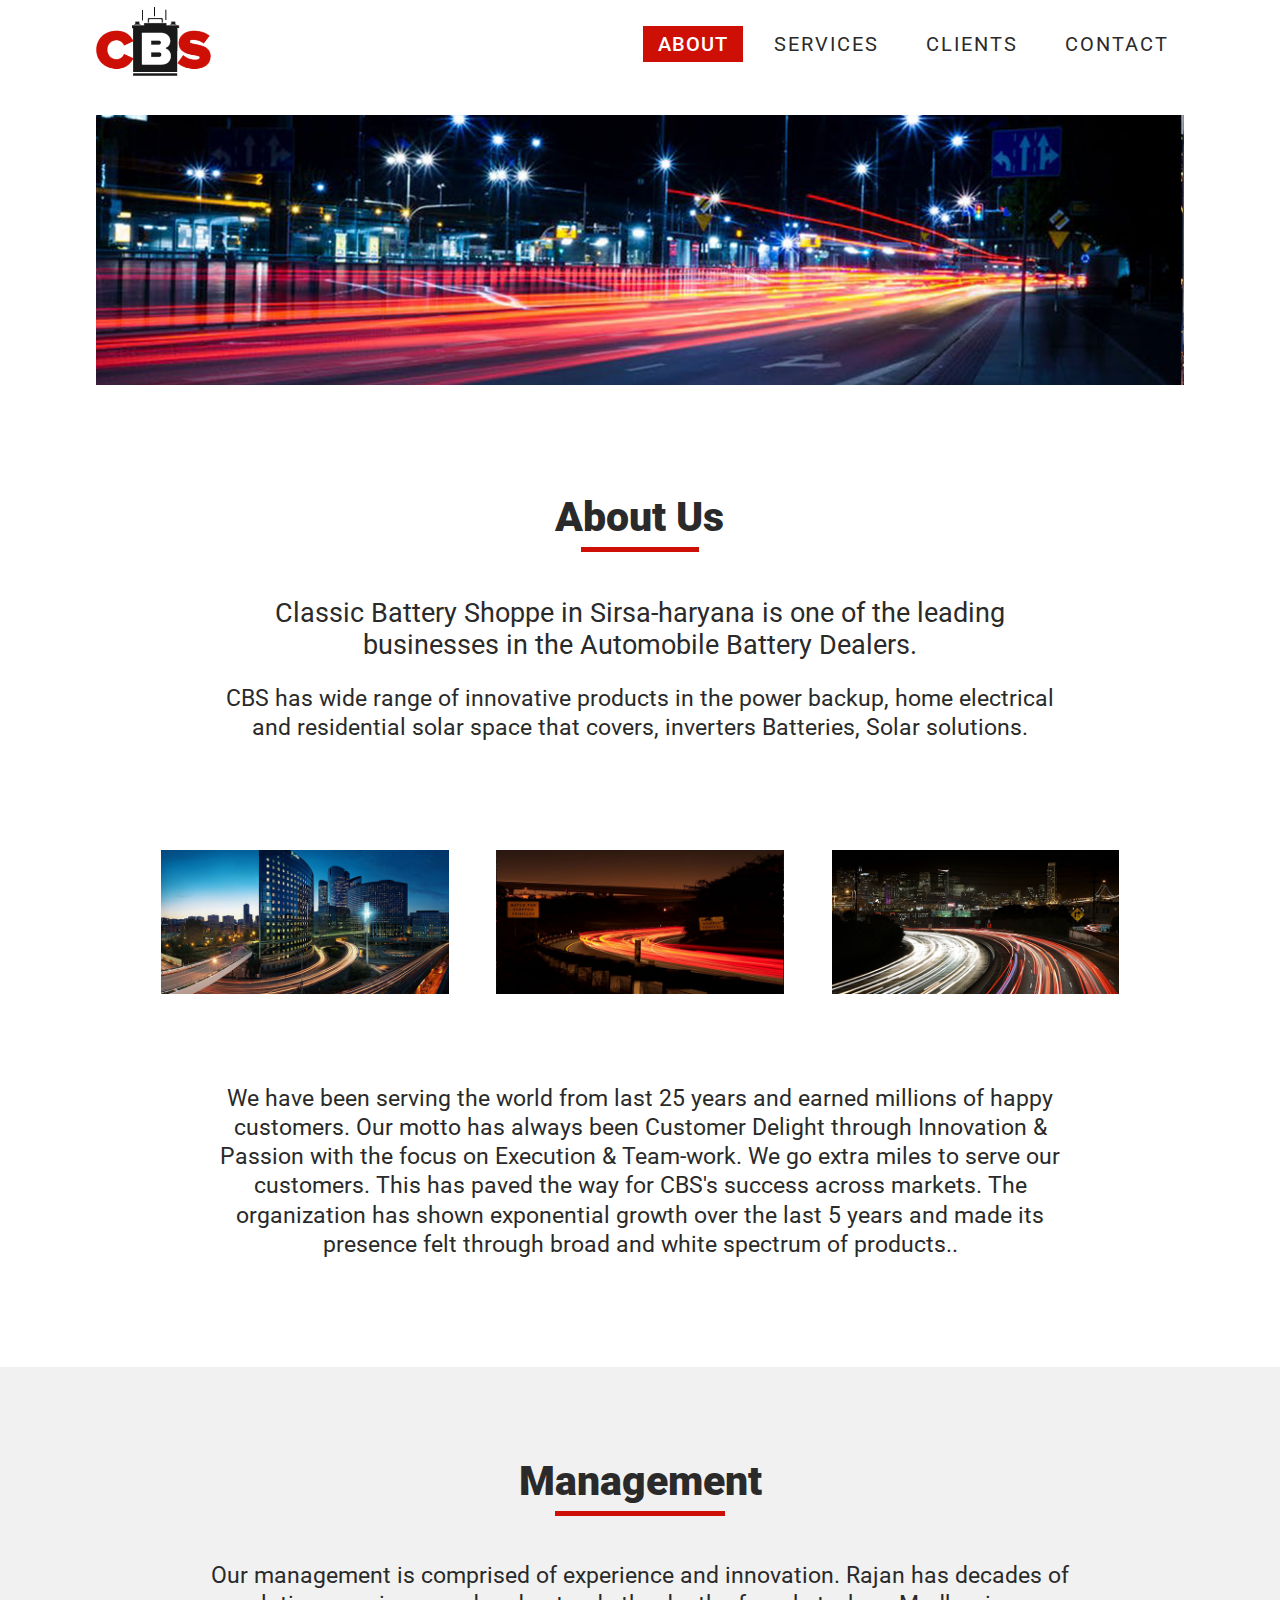
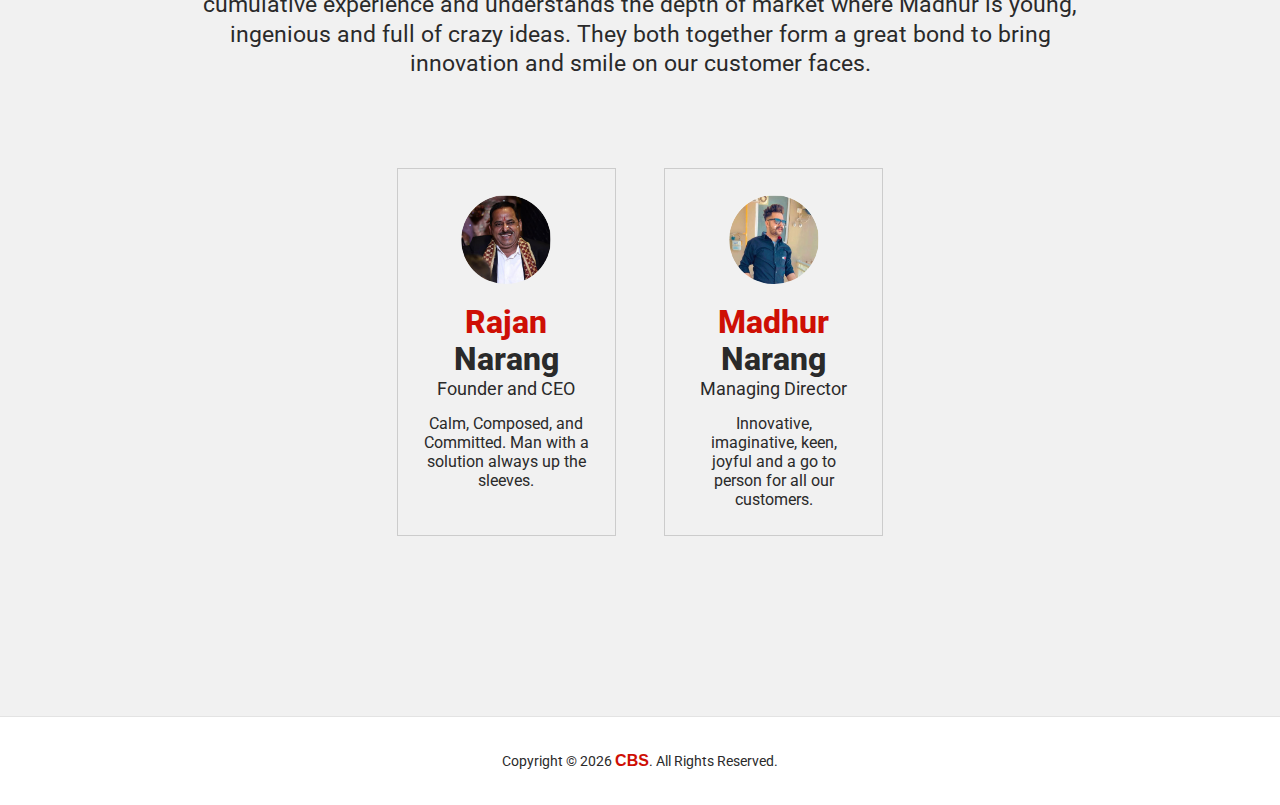
<file: about.html>
<!DOCTYPE html>
<html>
<head>
	 <meta http-equiv="X-UA-Compatible" content="IE=edge">
	<meta name="viewport" content="width=device-width, initial-scale=1">
	<title>Classic Battery Shop - One stop shop for all sorts of batteries. </title>
	<link rel="stylesheet" type="text/css" href="css/style.css">
	<link rel="stylesheet" type="text/css" href="css/about.css">
	<link href="https://fonts.googleapis.com/css?family=Roboto:100,300,400,500,700,900" rel="stylesheet">
	<link href="https://fonts.googleapis.com/css?family=Abril+Fatface" rel="stylesheet">
</head>
<body>
<header>
	<a href="index.html"><img src="images/logo.png" class="Classic Battery Shop" alt="" /></a>
	<ul>
		<li><a class="active" href="about.html">About</a></li>
		<li><a href="services.html">Services</a></li>
		<li><a href="clients.html">Clients</a></li>
		<li><a href="contact.html">Contact</a></li>
	</ul>
</header>


<section class="aboutSection">
	<div class="pageBanner aboutBanner">
	</div>
	<div class="aboutContent">
		<h2 class="sectionHeading bottomBar">
			About Us
		</h2>
		<h3>Classic Battery Shoppe in Sirsa-haryana is one of the leading businesses in the Automobile Battery Dealers. </h3>
		<p>CBS has wide range of innovative products in the power backup, home electrical and residential solar space that covers, inverters Batteries, Solar solutions. </p>
	</div>
	<ul class="listBlocks">
		<li>
			<a href="">
				<h3>Lorem Ipsum</h3>
				<p>Lorem ipsum dolor sit amet, consectetur adipiscing elit. </p>
			</a>
			<img src="images/1.jpg" alt="" />
		</li>
		<li>
			<a href="">
				<h3>Lorem Ipsum</h3>
				<p>Lorem ipsum dolor sit amet, consectetur adipiscing elit. </p>
			</a>
			<img src="images/2.jpg" alt="" />
		</li>
		<li>
			<a href="">
				<h3>Lorem Ipsum</h3>
				<p>Lorem ipsum dolor sit amet, consectetur adipiscing elit. </p>
			</a>
			<img src="images/3.jpg" alt="" />
		</li>
		
	</ul>
	<div class="secondAboutContentBlock">
		<p></p>
		<p>We have been serving the world from last 25 years and earned millions of happy customers. Our motto has always been Customer Delight through Innovation & Passion with the focus on Execution & Team-work. We go extra miles to serve our customers. This has paved the way for CBS's success across markets. The organization has shown exponential growth over the last 5 years and made its presence felt through broad and white spectrum of products..</p>
	</div>
	
</section>
<section class="teamSection">
	<div class="teamContent">
	<h2 class="sectionHeading bottomBar">
			Management
		</h2>
		<p>Our management is comprised of experience and innovation. Rajan has decades of cumulative experience and understands the depth of market where Madhur is young, ingenious and full of crazy ideas. They both together form a great bond to bring innovation and smile on our customer faces.  </p>
	</div>
	<div class="teamContainer">
		<div class="teamBlock">
			<div class="profileImage">
				<img src="images/profile.jpg" alt="" />
			</div>
			<h2><span>Rajan</span> Narang</h2>
			<h4>Founder and CEO</h4>
			<h6>Calm, Composed, and Committed. Man with a solution always up the sleeves. </h6>
		</div>
		<div class="teamBlock">
			<div class="profileImage">
				<img src="images/profile2.jpg" alt="" />
			</div>
			<h2><span>Madhur</span> Narang</h2>
			<h4>Managing Director</h4>
			<h6>Innovative, imaginative, keen, joyful and a go to person for all our customers.</h6>
		</div>
	</div>
</section>



<footer>
	<!-- <img src="images/logo-red.png" alt="" /> -->
	<p>Copyright © <script>document.write(new Date().getFullYear())</script> <a href="index.html">CBS</a>. All Rights Reserved.</p>
</footer>



<script type="text/javascript" src="script/jquery-2.1.0.min.js"></script>

<script type="text/javascript" src="script/common.js"></script>

</body>
</html>
</file>
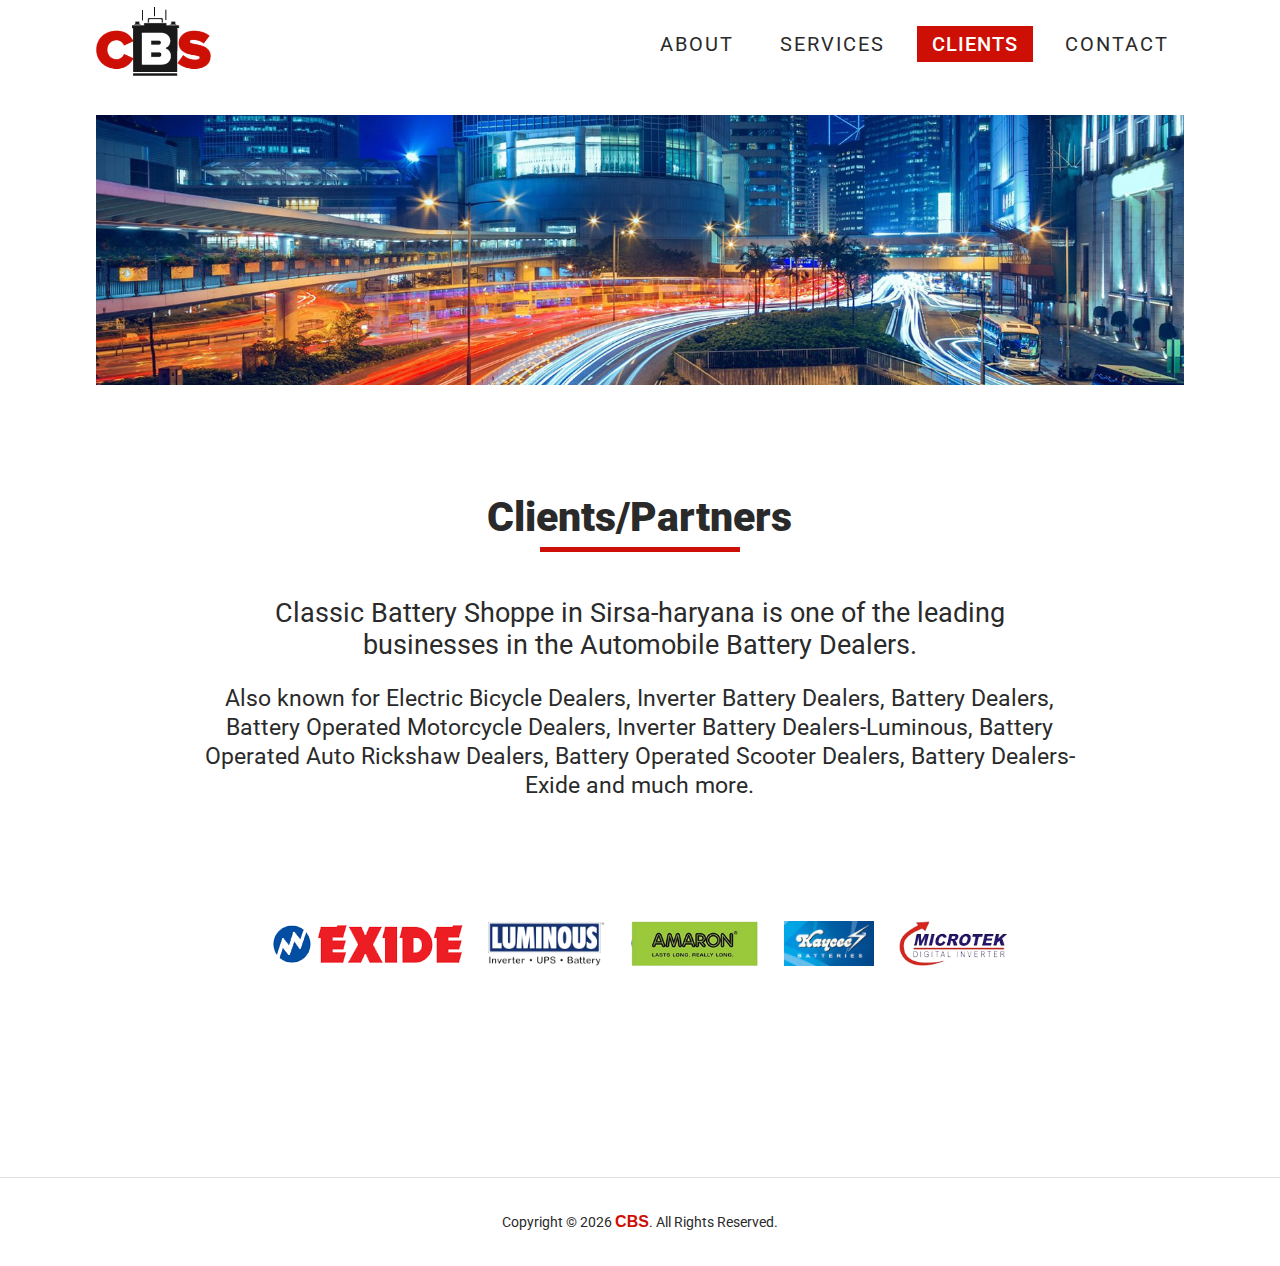
<file: clients.html>
<!-- <!DOCTYPE html>
<html>
<head>
	 <meta http-equiv="X-UA-Compatible" content="IE=edge">
	<meta name="viewport" content="width=device-width, initial-scale=1">
	<title>Indar - MERN Stack Developer</title>
	<link rel="stylesheet" type="text/css" href="css/style.css">
	<link rel="stylesheet" type="text/css" href="css/work.css">
	<link href="https://fonts.googleapis.com/css?family=Roboto:100,300,400,500,700,900" rel="stylesheet">
	<link href="https://fonts.googleapis.com/css?family=Abril+Fatface" rel="stylesheet">
</head>
<body>
<header>
	<a href="index.html"><img src="images/logo.png" class="Classic Battery Shop" alt="" /></a>
	<ul>
		<li><a href="about.html">About</a></li>
		<li><a href="services.html">Services</a></li>
		<li><a class="active" href="clients.html">Clients</a></li>
		<li><a href="contact.html">Contact</a></li>
	</ul>
</header>

<section class="workHolderSection">
	<div class="workContainer">
		<ul class="workFilter">
			<li data-filter="all">All</button>
			<li data-filter=".design">Design</button>
            <li data-filter=".layout">layout</button>
            <li data-filter=".plugin">Plugin</button>
            <li data-filter=".css">CSS Features</button>
            <li data-filter=".canvas">Canvas</button>
		</ul>
		<div class="workHolder ">
			<ul class="container">
				<li class="mix design"><a href=""><img src="images/work/1.jpg" alt="" /><div class="workHeading"><h2>Hidden Scroll</div></a></li>
				<li class="mix layout"><a href=""><img src="images/work/2.jpg" alt="" /><div class="workHeading"><h2>Hidden Scroll</div></a></li>
				<li class="mix plugin"><a href=""><img src="images/work/3.jpg" alt="" /><div class="workHeading"><h2>Hidden Scroll</div></a></li>
				<li class="mix plugin"><a href=""><img src="images/work/4.jpg" alt="" /><div class="workHeading"><h2>Hidden Scroll</div></a></li>
				<li class="mix css"><a href=""><img src="images/work/5.jpg" alt="" /><div class="workHeading"><h2>Hidden Scroll</div></a></li>
				<li class="mix css"><a href=""><img src="images/work/6.jpg" alt="" /><div class="workHeading"><h2>Hidden Scroll</div></a></li>
				<li class="mix canvas"><a href=""><img src="images/work/7.jpg" alt="" /><div class="workHeading"><h2>Hidden Scroll</div></a></li>
				<li class="mix layout"><a href=""><img src="images/work/8.jpg" alt="" /><div class="workHeading"><h2>Hidden Scroll</div></a></li>
			</ul>
		</div>
	</div>
</section>




<footer>
	<p>Copyright © <script>document.write(new Date().getFullYear())</script> <a href="index.html">CBS</a>. All Rights Reserved.</p>
</footer>



<script type="text/javascript" src="script/jquery-2.1.0.min.js"></script>

<script type="text/javascript" src="script/common.js"></script>
<script src="mixitup.min.js"></script>
<script>
    var containerEl = document.querySelector('.container');
    var mixer = mixitup(containerEl);
    $('.workHolder').css('height', $('.workHolder').outerHeight());
    
</script>


</body>
</html> -->

<!DOCTYPE html>
<html>
<head>
	 <meta http-equiv="X-UA-Compatible" content="IE=edge">
	<meta name="viewport" content="width=device-width, initial-scale=1">
	<title>Classic Battery Shop - One stop shop for all sorts of batteries. </title>
	<link rel="stylesheet" type="text/css" href="css/style.css">
	<link rel="stylesheet" type="text/css" href="css/clients.css">
	<link href="https://fonts.googleapis.com/css?family=Roboto:100,300,400,500,700,900" rel="stylesheet">
	<link href="https://fonts.googleapis.com/css?family=Abril+Fatface" rel="stylesheet">
</head>
<body>
<header>
	<a href="index.html"><img src="images/logo.png" class="Classic Battery Shop" alt="" /></a>
	<ul>
		<li><a href="about.html">About</a></li>
		<li><a href="services.html">Services</a></li>
		<li><a class="active" href="clients.html">Clients</a></li>
		<li><a href="contact.html">Contact</a></li>
	</ul>
</header>
<section class="clientsSection">
	<div class="pageBanner clientsBanner">
	</div>
	<div class="clientsContent">
		<h2 class="sectionHeading bottomBar">
			Clients/Partners
		</h2>
		<h3>Classic Battery Shoppe in Sirsa-haryana is one of the leading businesses in the Automobile Battery Dealers. </h3>
		<p>Also known for Electric Bicycle Dealers, Inverter Battery Dealers, Battery Dealers, Battery Operated Motorcycle Dealers, Inverter Battery Dealers-Luminous, Battery Operated Auto Rickshaw Dealers, Battery Operated Scooter Dealers, Battery Dealers-Exide and much more.</p>
	</div>
	<div class="clientsList">
		<div class="clientBlock">
			<img src="images/partners/1.png" alt="Battery" />
		</div>
		<div class="clientBlock">
			<img src="images/partners/2.png" alt="Battery" />
		</div>
		<div class="clientBlock">
			<img src="images/partners/3.png" alt="Battery" />
		</div>
		<div class="clientBlock">
			<img src="images/partners/4.png" alt="Battery" />
		</div>
		<div class="clientBlock">
			<img src="images/partners/5.png" alt="Battery" />
		</div>
	</div>
	
</section>






<footer>
	<!-- <img src="images/logo-red.png" alt="" /> -->
	<p>Copyright © <script>document.write(new Date().getFullYear())</script> <a href="index.html">CBS</a>. All Rights Reserved.</p>
</footer>



<script type="text/javascript" src="script/jquery-2.1.0.min.js"></script>

<script type="text/javascript" src="script/common.js"></script>
<script src="mixitup.min.js"></script>
<script>
    var containerEl = document.querySelector('.container');
    var mixer = mixitup(containerEl);
    $('.workHolder').css('height', $('.workHolder').outerHeight());
    
</script>


</body>
</html>
</file>
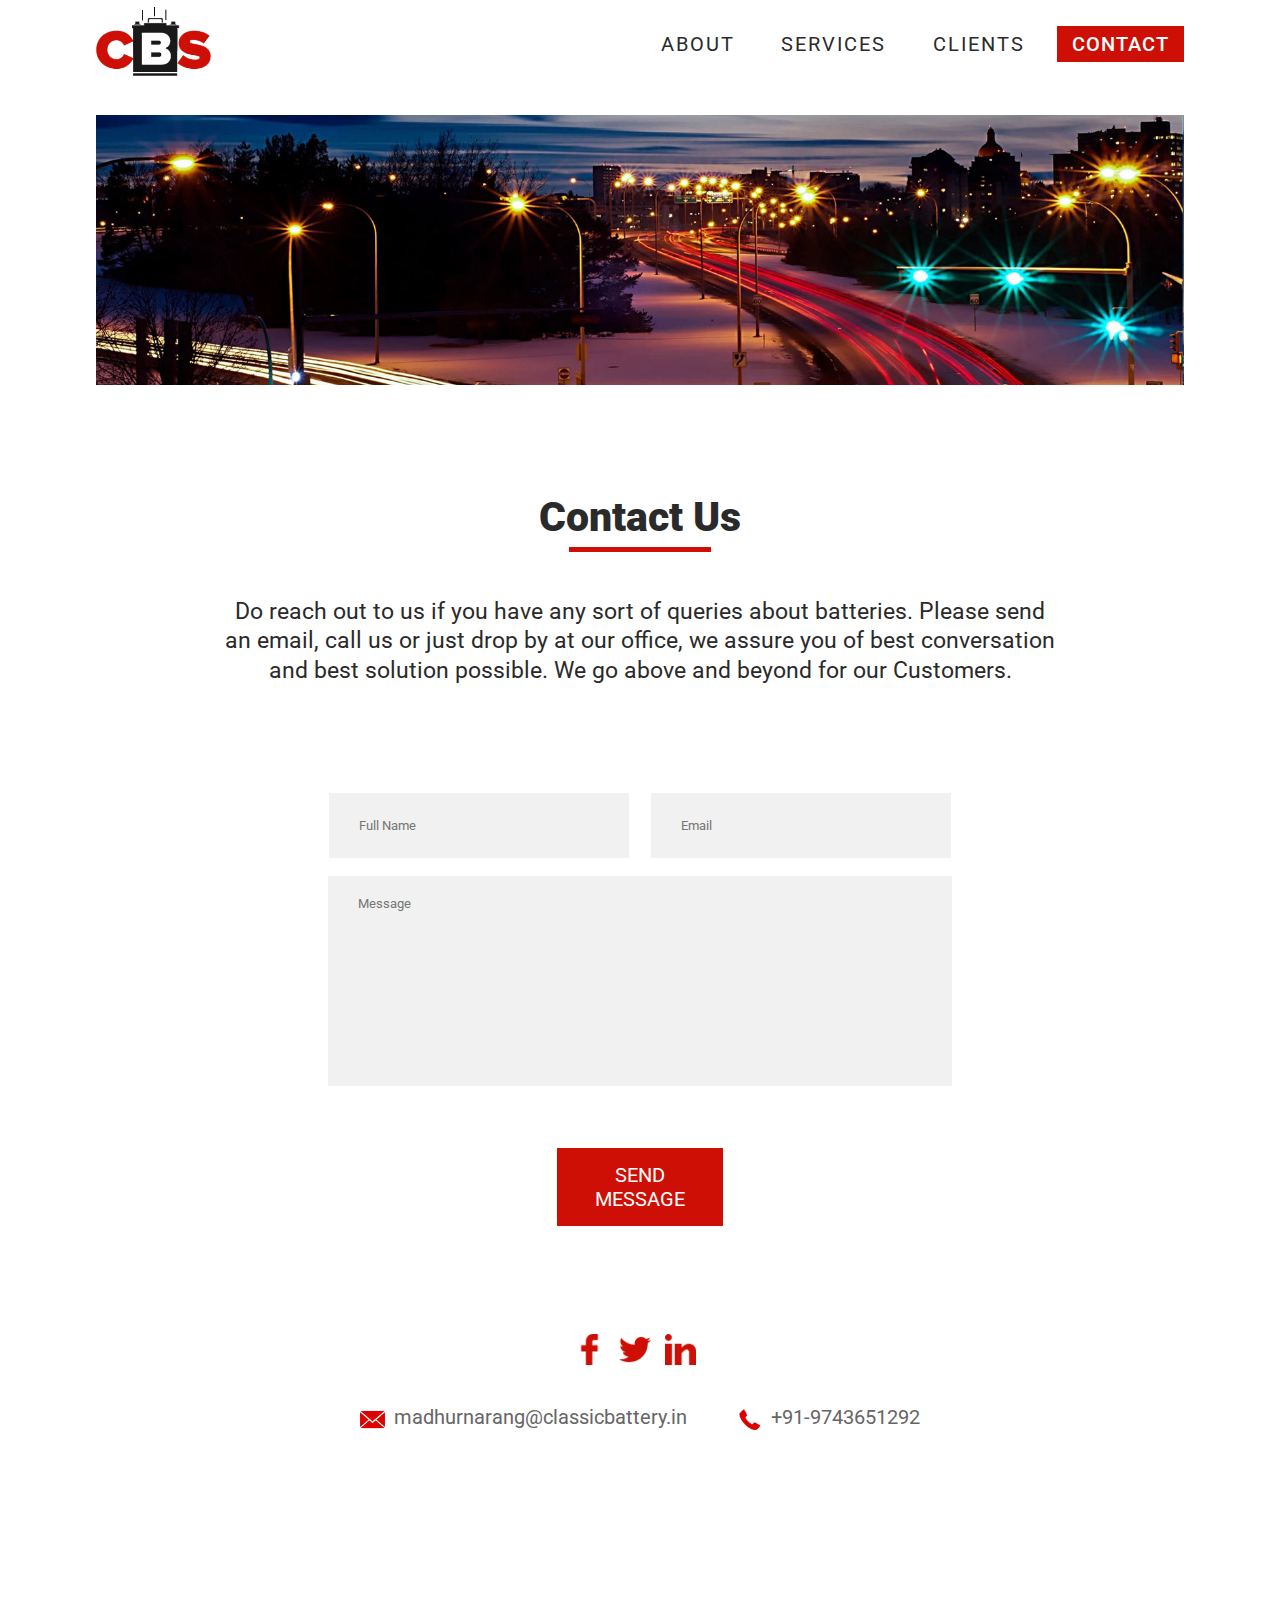
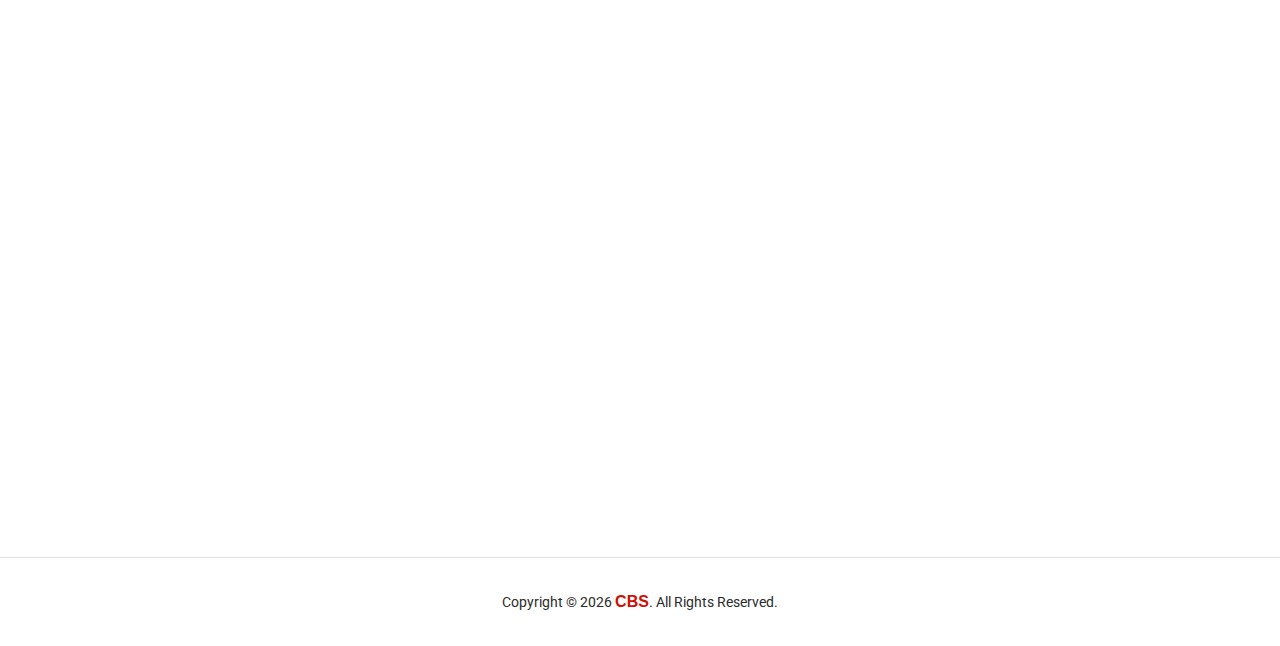
<file: contact.html>
<!DOCTYPE html>
<html>
<head>
	 <meta http-equiv="X-UA-Compatible" content="IE=edge">
	<meta name="viewport" content="width=device-width, initial-scale=1">
	<title>Classic Battery Shop - One stop shop for all sorts of batteries. </title>
	<link rel="stylesheet" type="text/css" href="css/style.css">
	<link rel="stylesheet" type="text/css" href="css/contact.css">
	<link href="https://fonts.googleapis.com/css?family=Roboto:100,300,400,500,700,900" rel="stylesheet">
	<link href="https://fonts.googleapis.com/css?family=Abril+Fatface" rel="stylesheet">
</head>
<body>
<header>
	<a href="index.html"><img src="images/logo.png" class="Classic Battery Shop" alt="" /></a>
	<ul>
		<li><a href="about.html">About</a></li>
		<li><a href="services.html">Services</a></li>
		<li><a href="clients.html">Clients</a></li>
		<li><a class="active" href="contact.html">Contact</a></li>
	</ul>
</header>
<div class="bodyContainer">
<section class="contactSection">
	<div class="pageBanner contactBanner">
	</div>
	<div class="contactContent">
		<h2 class="sectionHeading bottomBar">
			Contact Us
		</h2>
		<p>Do reach out to us if you have any sort of queries about batteries. Please send an email, call us or just drop by at our office, we assure you of best conversation and best solution possible. We go above and beyond for our Customers.</p>
		
	
		<div class="contactForm">
			<form id="ajax-contact" method="post" action="mailer.php">
		        <input type="text" id="name" name="name" placeholder="Full Name" required>
		        <input type="email" id="email" name="email" placeholder="Email" required>
		        <textarea id="message" name="message" required placeholder="Message"></textarea>
		        <button class="button" type="submit" class="blankButton" value="Submit">Send Message</button>
		     </form>
		</div>
		<div class="socialLinks">
			<a href=""><img src="images/fb.png" alt="" /></a>
			<a href=""><img src="images/tw.png" alt="" /></a>
			<a href=""><img src="images/li.png" alt="" /></a>
			<!-- <a href=""><img src="images/wa.png" alt="" /></a> -->
		</div>
		<ul>
			<li><a href="mailto:indrjit.ku@gmail.com" class="mailer">madhurnarang@classicbattery.in</a></li>
			<!-- <li><a href="mailto:indrjit.ku@gmail.com" class="mailer">rajannarang@classicbattery.in</a></li> -->
			<li><a href="tel:9743651292" class="phone">+91-9743651292</a></li>
		</ul>
		
	</div>
	<iframe class="locationMap" src="https://www.google.com/maps/embed?pb=!1m14!1m8!1m3!1d13885.162059811313!2d75.02768121901855!3d29.537032817750497!3m2!1i1024!2i768!4f13.1!3m3!1m2!1s0x0%3A0x4fa5142ce8af16ee!2sClassic%20Battery%20Shoppe!5e0!3m2!1sen!2sin!4v1654173509578!5m2!1sen!2sin" width="100%" height="30vh" style="border:0;" allowfullscreen="" loading="lazy" referrerpolicy="no-referrer-when-downgrade"></iframe>
</section>
</div>



<footer>
	<!-- <img src="images/logo-red.png" alt="" /> -->
	<p>Copyright © <script>document.write(new Date().getFullYear())</script> <a href="index.html">CBS</a>. All Rights Reserved.</p>
</footer>



<script type="text/javascript" src="script/jquery-2.1.0.min.js"></script>

<script type="text/javascript" src="script/common.js"></script>

<script type="text/javascript">
	
const winHeight = $(window).outerHeight();
	const headerHeight = $('header').outerHeight();
	const footerHeight = $('footer').outerHeight();
	const screenHeight = winHeight - (headerHeight + footerHeight);
	const bodyHeight = $('.bodyContainer').outerHeight();

	if( screenHeight  > bodyHeight) {
		$('footer').addClass('fixed');
	}
	else{

	}

	
</script>

</body>
</html>
</file>
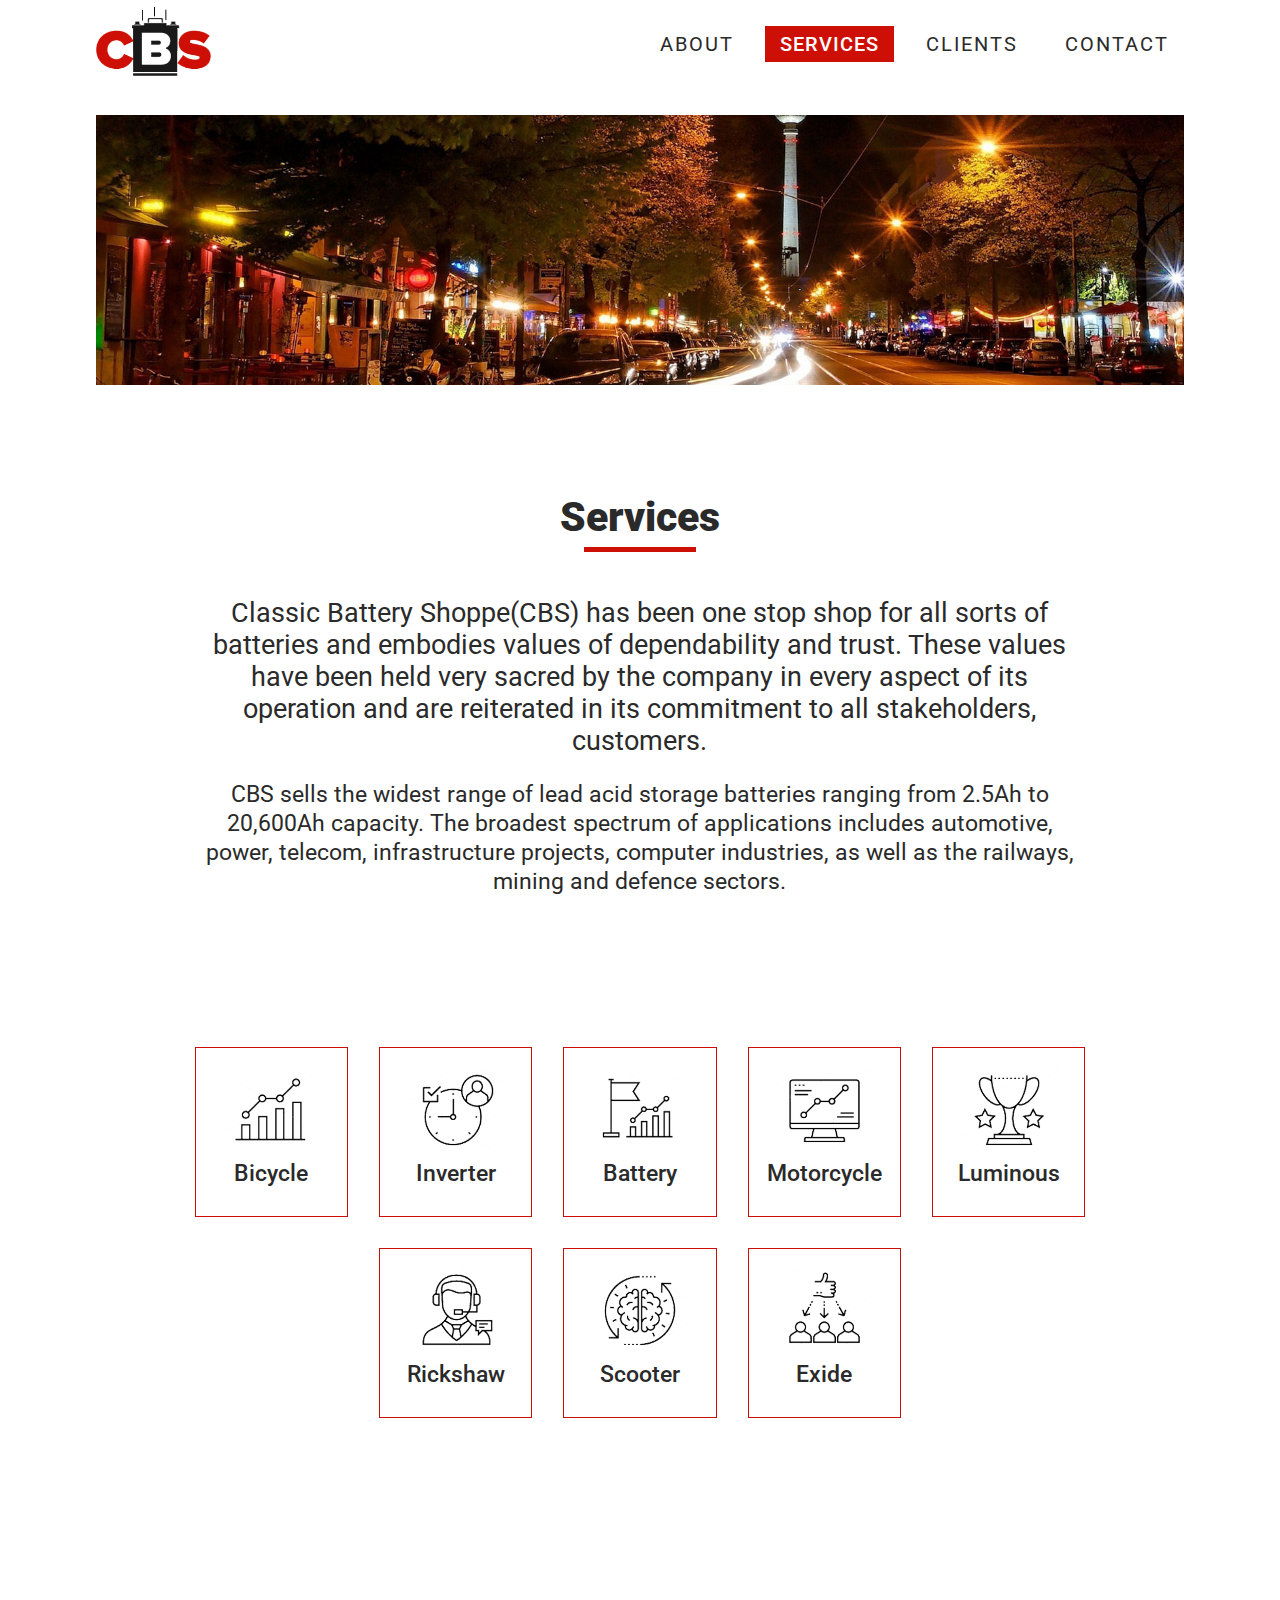
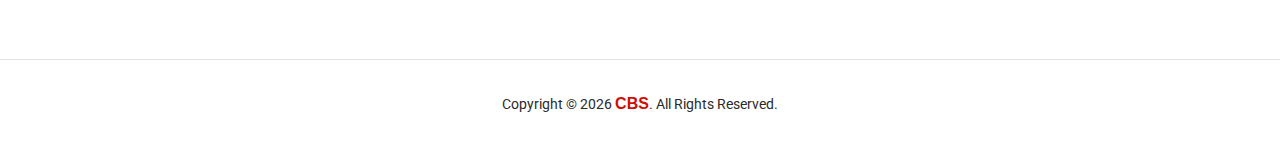
<file: services.html>
<!DOCTYPE html>
<html>
<head>
	 <meta http-equiv="X-UA-Compatible" content="IE=edge">
	<meta name="viewport" content="width=device-width, initial-scale=1">
	<title>Classic Battery Shop - One stop shop for all sorts of batteries. </title>
	<link rel="stylesheet" type="text/css" href="css/style.css">
	<link rel="stylesheet" type="text/css" href="css/services.css">
	<link href="https://fonts.googleapis.com/css?family=Roboto:100,300,400,500,700,900" rel="stylesheet">
	<link href="https://fonts.googleapis.com/css?family=Abril+Fatface" rel="stylesheet">
</head>
<body>
<header>
	<a href="index.html"><img src="images/logo.png" class="Classic Battery Shop" alt="" /></a>
	<ul>
		<li><a href="about.html">About</a></li>
		<li><a class="active" href="services.html">Services</a></li>
		<li><a href="clients.html">Clients</a></li>
		<li><a href="contact.html">Contact</a></li>
	</ul>
</header>
<section class="servicesSection">
	<div class="pageBanner servicesBanner">
	</div>
	<div class="servicesContent">
		<h2 class="sectionHeading bottomBar">
			Services
		</h2>
		<h3>Classic Battery Shoppe(CBS) has been one stop shop for all sorts of batteries and embodies values of dependability and trust. These values have been held very sacred by the company in every aspect of its operation and are reiterated in its commitment to all stakeholders, customers.</h3>
		<p> CBS sells the widest range of lead acid storage batteries ranging from 2.5Ah to 20,600Ah capacity. The broadest spectrum of applications includes automotive, power, telecom, infrastructure projects, computer industries, as well as the railways, mining and defence sectors.</p>
	</div>
	<div class="servicesList">
		<div class="serviceBlock">
			<img src="images/services/1.png" alt="Battery" />
			<h4>Bicycle</h4>
		</div>
		<div class="serviceBlock">
			<img src="images/services/2.png" alt="Battery" />
			<h4>Inverter</h4>
		</div>
		<div class="serviceBlock">
			<img src="images/services/3.png" alt="Battery" />
			<h4>Battery</h4>
		</div>
		<div class="serviceBlock">
			<img src="images/services/4.png" alt="Battery" />
			<h4>Motorcycle</h4>
		</div>
		<div class="serviceBlock">
			<img src="images/services/5.png" alt="Battery" />
			<h4>Luminous</h4>
		</div>
		<div class="serviceBlock">
			<img src="images/services/6.png" alt="Battery" />
			<h4>Rickshaw</h4>
		</div>
		<div class="serviceBlock">
			<img src="images/services/7.png" alt="Battery" />
			<h4>Scooter</h4>
		</div>
		<div class="serviceBlock">
			<img src="images/services/8.png" alt="Battery" />
			<h4>Exide</h4>
		</div>
	</div>
</section>






<footer>
	<!-- <img src="images/logo-red.png" alt="" /> -->
	<p>Copyright © <script>document.write(new Date().getFullYear())</script> <a href="index.html">CBS</a>. All Rights Reserved.</p>
</footer>



<script type="text/javascript" src="script/jquery-2.1.0.min.js"></script>

<script type="text/javascript" src="script/common.js"></script>
<script src="mixitup.min.js"></script>
<script>
    var containerEl = document.querySelector('.container');
    var mixer = mixitup(containerEl);
    $('.workHolder').css('height', $('.workHolder').outerHeight());
    
</script>


</body>
</html>
</file>
<file: css/style.css>
:root{
  --red-color : #ce0f05;
  --grey-color: #fafafa;
  --font-color : #2a2a2a;
  --white-color:#fff;
  --sectionHeading: 60px;
  --sectionSububHeading:  25px;
  --roboto: 'Roboto', sans-serif;
}
::-moz-selection { /* Code for Firefox */
     color: #fff; 
    background: #d00d0f;
}
::selection {
    color: #fff; 
    background: #d00d0f;
}




*{
	margin:0px;
	padding: 0px;
	list-style: none;
	text-decoration: none;
	box-sizing: border-box;
	font-family: 'Roboto', sans-serif;
	color: #2a2a2a;
}
img{
	display: block;max-width: 100%;height: auto;
}
body{}
header {
    padding: 12px 7.5vw;
    background-color: #FFF;
    right: 0;
    left: 0;
    z-index: 9;
    display: flex;
    top: -107px;
    transition: all 0.3s ease-in-out 0s;
    align-items: center;
}
header.showHeader{
    position: fixed;
	top: 0px;
    box-shadow: 0px -6px 12px #333;
}
header > a {
    width: 9vw;
    max-width: 140px;
    margin-top: -5px;
}
header > ul {
    text-align: right;
    margin-left: auto;
}
header > ul li {
    display: inline-block;
}
header > ul li a {
    color: #2a2a2a;
    font-weight: 400;
    text-transform: uppercase;
    letter-spacing: 2px;
    padding: 6px 15px;
    margin: 0px;
    display: block;
    font-size: 2.25vh;
    margin-left: 1vw;
    transition: all 0.3s ease-in-out 0s;
}
header > ul li a:hover {
    color: var(--red-color);
    transition: all 0.3s ease-in-out 0s;
}
header > ul li a.active {
    background-color: var(--red-color);
    color: #fff;
    font-weight: 500;
    letter-spacing: 1px;
}
header > ul li a.active:before {
	display: none;
}

button.button {
    background-color: #ce0f05;
    border: none;
    color: #fff;
    padding: 15px 20px;
    font-size: 2.25vh;
    text-transform: uppercase;
    width: 13vw;
    max-width: 225px;
    cursor: pointer;
}


footer{
    padding: 35px;
    /*background-color: #f1f1f1;*/
    text-align: center;
    border-top: 1px solid #e3e3e3;
}
footer img {
    max-width: 90px;
    margin: 0 auto 10px;
}
footer p {
    font-size: 14px;
    margin-bottom: 0;
}
footer p a {
    color: #ce0f05;
    font-weight: 900;
    font-family: arial;
    font-size: 16px;
}
footer.fixed {
    position: fixed;
    left: 0;
    bottom: 0;
    right: 0;
}



/*Common css*/
section {
    padding: 10vh 0;
    max-width: 85vw;
    margin: 0 auto;
}
p {
    font-size: 2.5vh;
    margin-bottom: 2vh;
    line-height: 1.3em;
}
h2.sectionHeading {
    font-size: 4.5vh;
    font-weight: 900;
    width: fit-content;
    margin: 0 auto 5px;
    margin-bottom: 5vh;
}
h2.sectionHeading.bottomBar:after {
    display: block;
    height: 5px;
    width: 70%;
    background-color: #ce0f05;
    content: '';
    margin: 6px auto 0;
    max-width: 200px;
}
.pageBanner {
    height: 30vh;
    background-color: var(--red-color);
    background-size: cover;
    background-position: 0;
    margin-bottom: 12vh;
}



/*Responsive css for mobile*/









@media (min-width: 768px){
header a img.logoMob {
    display: none;
}
header > ul li a:hover:before {
    display: none;
}
}

@media (max-width: 992px){

button.button {
    padding: 11px 20px;
    width: auto;
}
header > a {
    width: 20vw;
    margin-top: -5px;
}
section {
    padding: 6vh 0;
    max-width: 90vw;
}
.pageBanner {
    height: 25vh;
    margin-bottom: 7vh;
}

header a img.logoDesk {
    display: none;
}
header > ul {
    float: none;
    text-align: left;
    width: calc(100%);
    margin-top: 0px;
    position: absolute;
    right: 0;
    left: 0;
    top: 63px;
    background-color: #fff;
    box-shadow: inset 0px 31px 10px -32px rgba(0,0,0,.3);
    z-index: 9;
    max-height: 0px;
    overflow: hidden;
    transition: all 0.3s ease-in-out 0s;
}
header > ul.show-menu {
    max-height: 200px;
    /*box-shadow: 1px 1px 7px rgba(0, 0, 0, 0.2);*/
}
header > ul li {
    display: block;
}
header > ul li a {
    padding: 12px 7vw;
    font-size: 13px;
    margin: 0;
}
header > ul li a:hover:before {
   display: none;
}

/*Hamburger menu icon css*/
    .hamburger-box {
    width: 35px;
    height: 30px;
    display: block;
    position: relative;
    margin: -5px 0px 0 0;
    position: absolute;
    top: 9px;
    right: 5vw;
}
    .hamburger-inner { display: block; top: 50%; margin-top: -2px; }
    .hamburger-inner, .hamburger-inner::before, .hamburger-inner::after { width: 35px; height: 2px; background-color: #ce0f05; position: absolute; transition-property: transform; transition-duration: 0.15s; transition-timing-function: ease; }
    .hamburger-inner::before, .hamburger-inner::after { content: ""; display: block; }
    .hamburger-inner::before { top: -8px; }
    .hamburger-inner::after { bottom: -8px; }
    .hamburger--squeeze .hamburger-inner { transition-duration: 0.1s; transition-timing-function: cubic-bezier(0.55, 0.055, 0.675, 0.19); margin-top: 15px; }
    .hamburger--squeeze .hamburger-inner::before { transition: top 0.1s 0.14s ease, opacity 0.1s ease; }
    .hamburger--squeeze .hamburger-inner::after { transition: bottom 0.1s 0.14s ease, transform 0.1s cubic-bezier(0.55, 0.055, 0.675, 0.19); }
    .hamburger--squeeze.is-active .hamburger-inner { transform: rotate(45deg); transition-delay: 0.14s; transition-timing-function: cubic-bezier(0.215, 0.61, 0.355, 1); }
    .hamburger--squeeze.is-active .hamburger-inner::before { top: 0; opacity: 0; transition: top 0.1s ease, opacity 0.1s 0.14s ease; }
    .hamburger--squeeze.is-active .hamburger-inner::after { bottom: 0; transform: rotate(-90deg); transition: bottom 0.1s ease, transform 0.1s 0.14s cubic-bezier(0.215, 0.61, 0.355, 1); }

footer {
    padding: 15px;
}
footer p {
    font-size: 2vw;
}
footer p a {
    font-size: 15px;
}




}

/*Responsive css for tab*/

@media (min-width: 768px) and (max-width: 1024px){
    p {
    font-size: 2vh;
}
header > ul {
    top:  102px;
}
header > ul.show-menu {
    max-height: 360px;
    /* box-shadow: 1px 1px 7px rgb(0 0 0 / 20%); */
    border-bottom: 1px solid #ccc;
}
header > ul li a {
    padding: 1.8vh 7vw;
    font-size: 1.8vh;
    margin: 0;
}
h2.sectionHeading {
    font-size: 4vh;
}
.videoBlock {
    max-width: 600px;
}
.hamburger-box {
    top: 30px;
}
button.button {
    font-size: 1.8vh;
}

}
</file>
<file: css/about.css>
.aboutBanner {
    background-image: url(../images/block-1.jpg);
}
.aboutSection {
    padding-top: 3vh;
}
.aboutContent {
    text-align: center;
    max-width: 80%;
    margin: 0 auto;
}
.aboutContent h3 {
    font-size: 3vh;
    font-weight: 400;
    margin-bottom: 2.5vh;
}
ul.listBlocks {
    display: flex;
    justify-content: space-between;
    max-width: 1200px;
    margin: 12vh auto 0;
    flex-wrap: wrap;
    width: 88%;
}
ul.listBlocks li {
    position: relative;
    max-width: 30%;
    text-align: center;
}
ul.listBlocks li a {
    position: absolute;
    left: 0;
    right: 0;
    bottom: 0;
    top: 0;
    background-color: #ce0f05;
    display: flex;
    flex-direction: column;
    justify-content: center;
    opacity: 0;
    transition: all 0.3s ease 0s;
    padding: 20px;
}
ul.listBlocks li:hover a {
    opacity: 1;
}
ul.listBlocks li * {
    color: #fff;
    font-size: 16px;
}
ul.listBlocks li h3 {
    font-size: 22px;
    margin-bottom: 5px;
}
ul.listBlocks li p:after {
    content: '→';
    display: block;
    position: relative;
    left: -85px;
    top: 13px;
    font-size: 22px;
    transition: all 0.3s ease 0s;
}
ul.listBlocks li:hover p:after {
    left: 0px;
}
.secondAboutContentBlock {
    text-align: center;
    max-width: 82%;
    margin: 10vh auto 0;
}
section.teamSection {
    background-color: #f1f1f1;
    max-width: 100%;
    text-align: center;
}
section.teamSection h3 {
    font-size: 3vh;
    font-weight: 400;
    margin-bottom: 2.5vh;
}
.teamContent {
    max-width: 70vw;
    margin: 0 auto;
}
.teamContainer {
    display: flex;
    justify-content: space-between;
    width: 38vw;
    max-width: 735px;
    margin: 10vh auto;
}
.profileImage {
    height: 7vw;
    width: 7vw;
    border-radius: 50%;
    overflow: hidden;
    margin-bottom: 20px;
}
.teamBlock {
    padding: 2vw;
    border: 1px solid #ccc;
    width: 45%;
    max-width: 330px;
    display: flex;
    flex-direction: column;
    align-items: center;
}
.teamBlock h2 {
    font-size: 3.5vh;
    font-weight: 800;
}
.teamBlock h2 span {
   color: var(--red-color);
}
.teamBlock h4 {
    font-size: 2vh;
    font-weight: 400;
}
.teamBlock h6{
    font-size: 1.8vh;
    font-weight: 400;
    margin-top: 15px;
}



@media (max-width: 992px){
.aboutContent {
    text-align: center;
    max-width: 90%;
    margin: 0 auto;
}
ul.listBlocks {
    margin: 9vh auto 0;
    width: 100%;
}
ul.listBlocks li {
    max-width: 90%;
    margin: 2.5vw auto;
}
.secondAboutContentBlock {
    text-align: center;
    max-width: 85%;
    margin: 7vh auto 0;
}
.teamContainer {
    width: 90vw;
    max-width: 735px;
    margin: 10vh auto;
    flex-wrap: wrap;
}
.teamBlock {
    padding: 7vw 5vw;
    width: 100%;
    max-width: 230px;
    margin: 0 auto 10vw;
}
.profileImage {
    height: 25vw;
    width: 25vw;
}
}


/*Responsive css for tab*/

@media (min-width: 768px) and (max-width: 1024px){
.aboutContent h3 {
    font-size: 2.4vh;
}
.teamBlock {
    width: 320px;
    padding: 5vw 5vw;
    max-width: 350px;
}
.teamBlock h4 {
    font-size: 1.8vh;
    font-weight: 400;
}
.profileImage {
    height: 19vw;
    width: 19vw;
}
.teamBlock h2 {
    font-size: 2.5vh;
    font-weight: 800;
}
ul.listBlocks li {
    max-width: 44%;
    margin: 2.5vw auto;
}
}
</file>
<file: css/clients.css>
.clientsSection {
    padding-top: 3vh;
}
.clientsBanner {
    background-image: url(../images/block-4.jpg);
}
.clientsContent {
    text-align: center;
    max-width: 80%;
    margin: 0 auto;
}
.clientsContent h3 {
    font-size: 3vh;
    font-weight: 400;
    margin-bottom: 2.5vh;
}
.clientsList {
    display: flex;
    justify-content: center;
    margin: 12vh auto;
    align-items: center;
}
.clientBlock {
    margin: 1vw;
}
.clientBlock img {
    max-width: initial;
    max-height: 3.5vw;
}



@media (max-width: 992px){
.clientsContent {
    max-width: 90%;
}
.clientsList {
    margin: 8vh auto;
    align-items: center;
    flex-wrap: wrap;
}
.clientBlock {
    margin: 20px;
}
.clientBlock img {
    max-height: 40px;
    max-width: 130px;
}
}


/*Responsive css for tab*/

@media (min-width: 768px) and (max-width: 1024px){
.clientsContent h3 {
    font-size: 2.5vh;
}
.clientBlock img {
    max-height: 50px;
    max-width: 150px;
}
}
</file>
<file: css/contact.css>
.contactSection {
    padding-top: 3vh;
}
.contactBanner {
    background-image: url(../images/block-2.jpg);
}
.contactContent {
    max-width: 65vw;
    text-align: center;
    margin: 0 auto;
}
.contactForm {
    max-width: 75%;
    margin: 12vh auto;
}
.contactContent ul {
    margin: 4vh;
    display: flex;
    align-items: center;
    justify-content: center;
}
.contactContent ul li {
    margin:  0 25px;
    }
.contactContent ul li a {
    font-size: 20px;
    margin-bottom: 10px;
    display: block;
    color: #666;
}
.contactContent ul li a:hover {
    color: var(--red-color);
    font-weight: 600;
}
.mailer:before {
    content: ' ';
    background-image: url(../images/mailer.png);
    height: 25px;
    width: 25px;
    background-repeat: no-repeat;
    display: inline-block;
    background-size: 25px;
    vertical-align: middle;
    margin-right: 9px;
}
.phone:before {
    content: ' ';
    background-image: url(../images/phone.png);
    height:25px;
    width: 25px;
    background-repeat: no-repeat;
    display: inline-block;
    background-size: 25px;
    vertical-align: middle;
    margin-right: 9px;
}
.contactForm form input {
    background-color: #f1f1f1;
    border: none;
    padding: 25px 30px;
    width: 48%;
    margin-bottom: 3%;
}
.contactForm form input:first-child{
	margin-right: 3%;
}
.contactForm form input:focus, .contactForm form textarea:focus{
    outline: none;
    background-color: rgba(208, 13, 15, 0.05);
}
.contactForm form textarea {
    background-color: #f1f1f1;
    border: none;
    padding: 20px 30px;
    width: 100%;
    margin-bottom: 2%;
    height: 210px;
    resize: none;
}
.contactForm form button {
    margin-top: 5vh;
}
.socialLinks a{
	display: inline-block;
	margin-right: 10px;
}
.socialLinks a img {
    width: 3.5vh;
}
.locationMap {
    height: 50vh;
    margin-top: 15vh;
}





@media (max-width: 992px){
.contactContent {
    max-width: 90%;
}
.contactForm {
    max-width: 100%;
    margin: 8vh auto;
}
.contactForm form input:first-child {
    margin-right: 0;
}
.contactForm form input {
    padding: 15px 30px;
    width: 100%;
    margin-bottom: 20px;
}
.contactContent ul {
    flex-direction: column;
    margin: 4vh 0;
}
.contactContent ul li {
    margin: 0;
}
.contactContent ul li a {
    font-size: 16px;
}
.locationMap {
    height: 50vh;
    margin-top: 8vh;
}
}



/*Responsive css for tab*/

@media (min-width: 768px) and (max-width: 1024px){
.socialLinks a img {
    width: 2.8vh;
}
.locationMap {
    height: 30vh;
    margin-top: 8vh;
}
}
</file>
<file: css/services.css>
.servicesSection {
    padding-top: 3vh;
}
.servicesBanner {
    background-image: url(../images/block-3.jpg);
}
.servicesContent {
    text-align: center;
    max-width: 80%;
    margin: 0 auto;
}
.servicesContent h3 {
    font-size: 3vh;
    font-weight: 400;
    margin-bottom: 2.5vh;
}


.servicesList {
    display: flex;
    flex-wrap: wrap;
    margin: 15vh auto;
    width: 85%;
    justify-content: center;
}
.serviceBlock {
    width: 12vw;
    display: flex;
    flex-direction: column;
    align-items: center;
    padding: 10px 20px 30px;
    border: 1px solid #ce0f05;
    margin: 1.2vw;
}
.serviceBlock img {
    max-width: 8vw;
}
.serviceBlock h4 {
    font-size: 2.5vh;
    font-weight: 500;
}


@media (max-width: 992px){

.servicesContent {
    max-width: 90%;
}
.servicesList {
    margin: 10vh auto;
    width: 85%;
}
.serviceBlock {
    width: 44%;
    margin: 2vw;
}
.serviceBlock img {
    max-width: 80px;
}
}

/*Responsive css for tab*/

@media (min-width: 768px) and (max-width: 1024px){
    .servicesContent h3 {
    font-size: 2.4vh;
}
.serviceBlock h4 {
    font-size: 2vh;
}
.serviceBlock img {
    max-width: 100px;
}
    }
</file>
